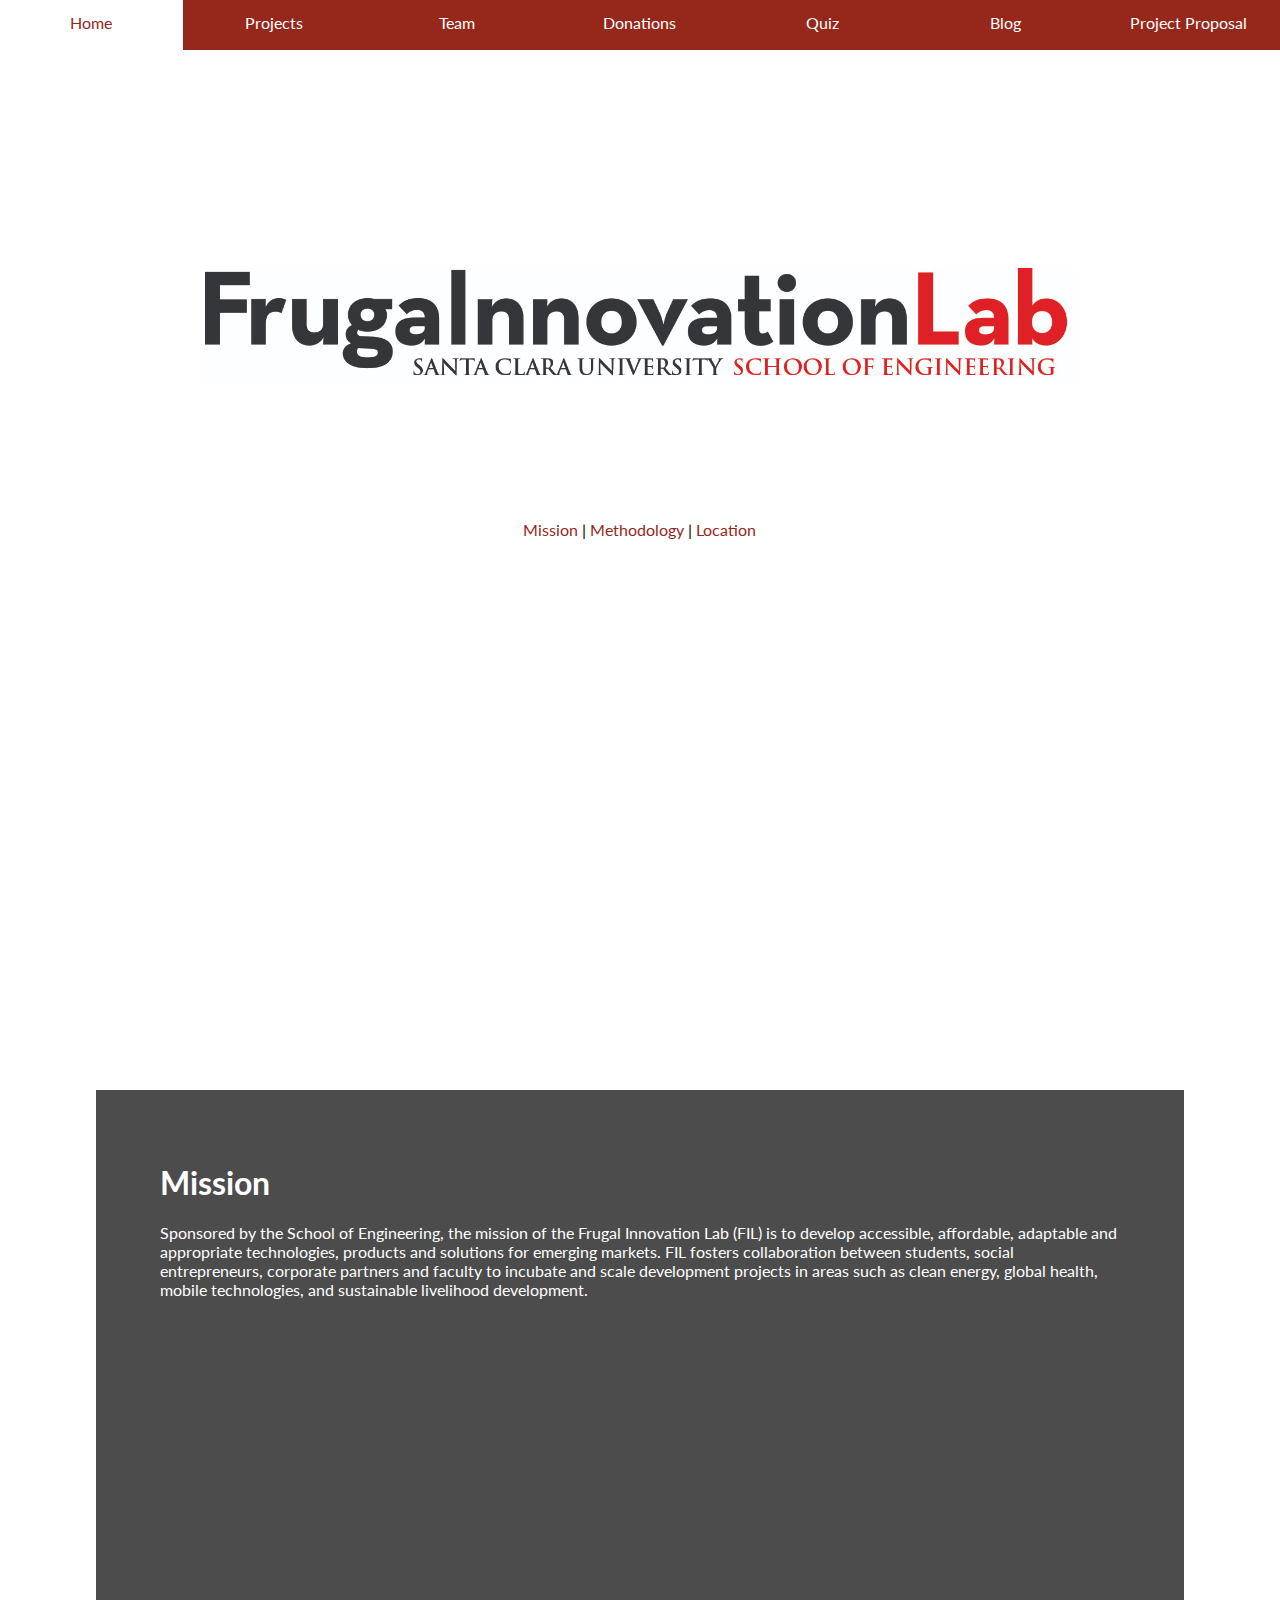
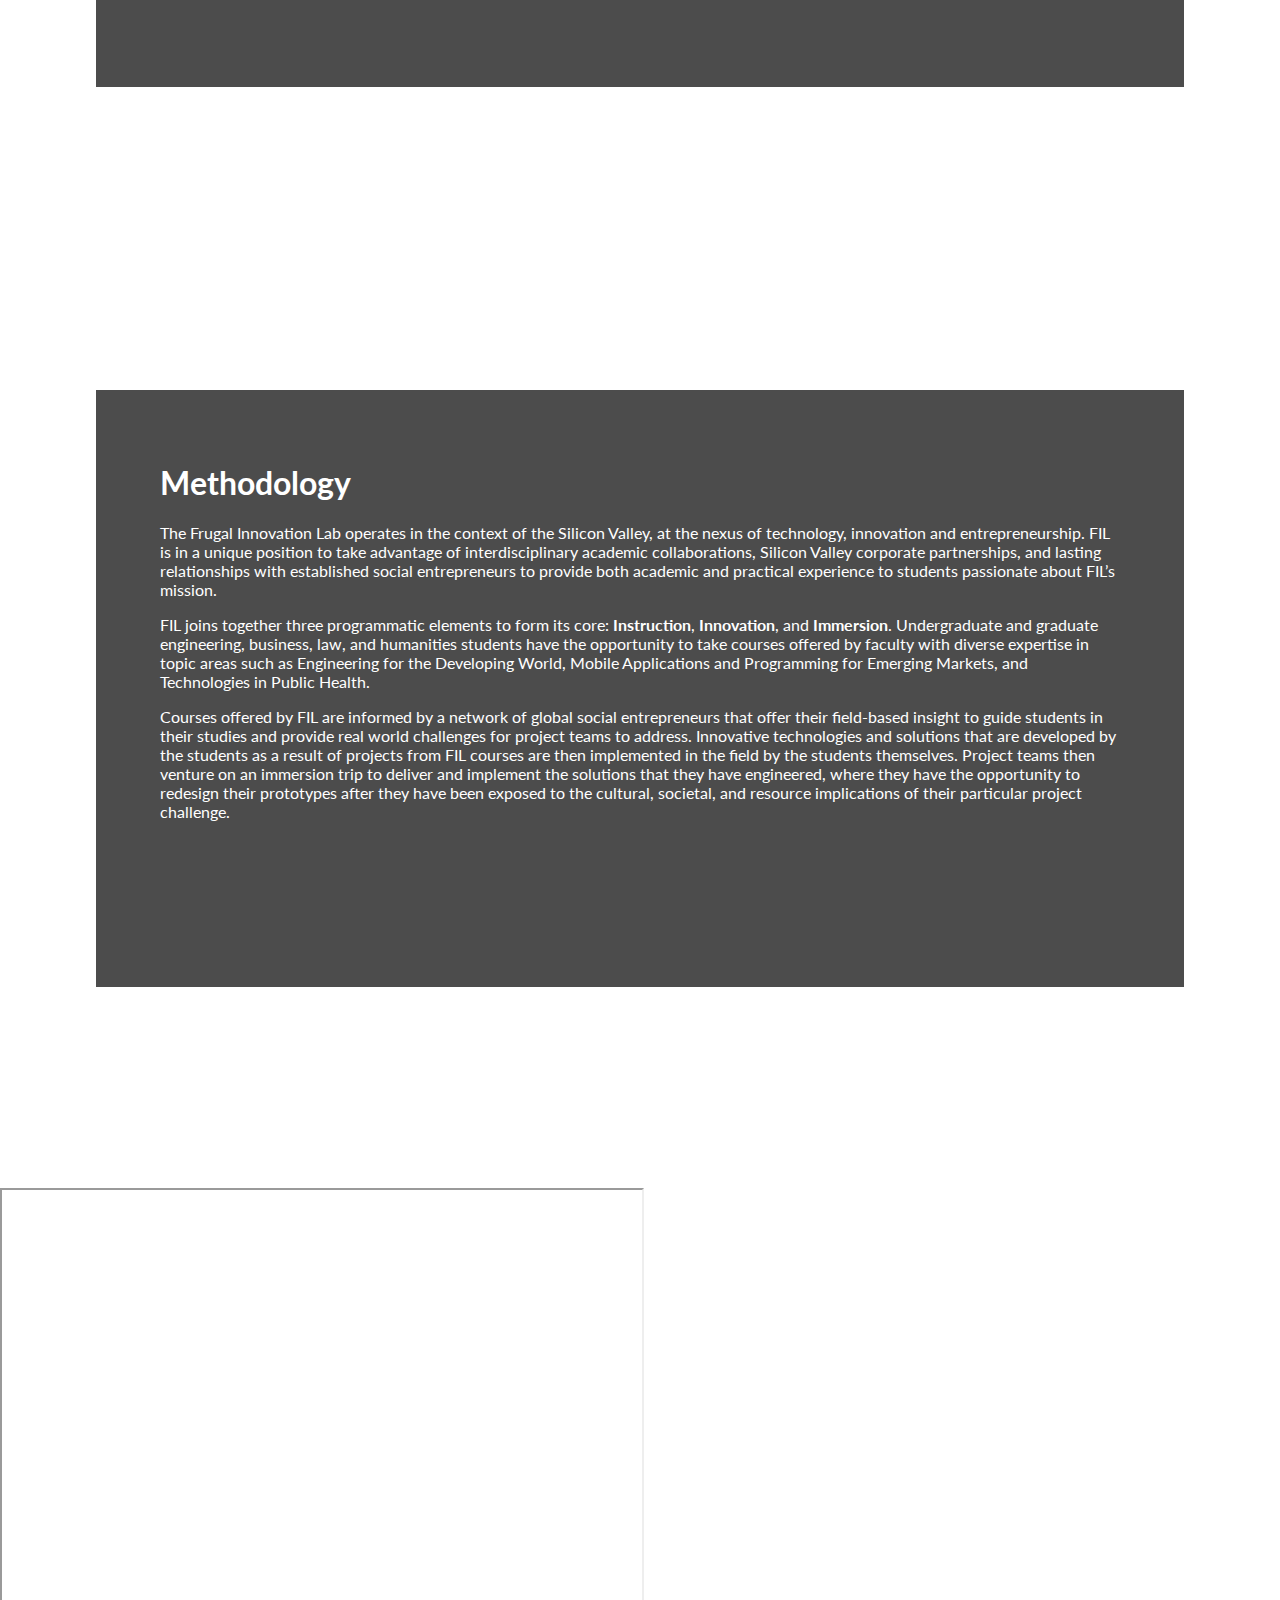
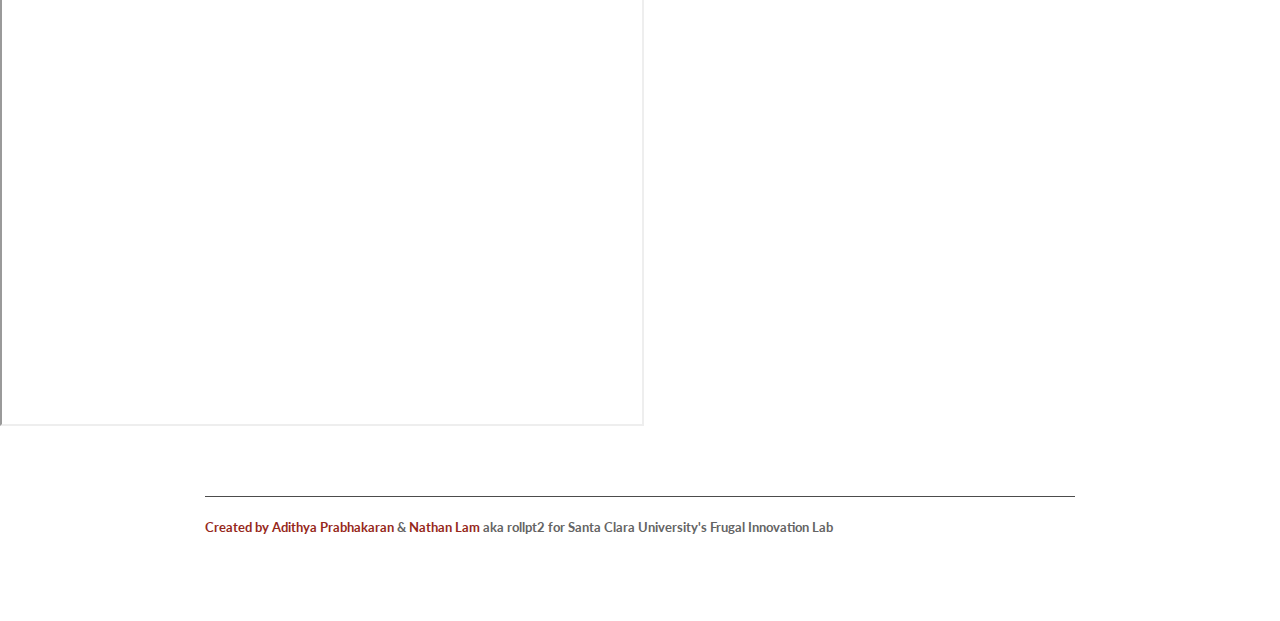
<file: deliverable2/index.html>
<!DOCTYPE html>
<html lang="en">
<head>
	<meta charset="utf-8">
	<title>Frugal Innovation Lab</title>
    <link href='http://fonts.googleapis.com/css?family=Lato:300,400,700' rel='stylesheet' type='text/css'>
    <link href='nav.css' rel='stylesheet' type='text/css'/>
	<style>
        html, body
        {
            font-family:Lato, sans-serif;
            height:100%;
            margin:0;
            padding:0;
        }
        #main
        {
            width:68%;
            margin: 0 auto;
            height:80%;
            text-align:center;
        }
        #menuImg
        {
            position:absolute;
            top:2%;
            left:2%;
            width:2%;
            cursor:pointer;
        }
        #menu
        {
            position:absolute;
            top:6%;
            left:2%;
            width:15%;
            height:50%;
            background-color:rgba(0,0,0,0.8);
            color:rgba(255,255,255,1.0);
            padding:1% 2%;
            text-align:left;
        }
        #menu:before
        {
            box-sizing: border-box;
            display: inline;
            font-size: 10px;
            width: 100%;
            line-height: 1;
            color: rgba(0, 0, 0, 0.8);
            content: "\25b2";
            position: absolute;
            text-align: center;
            margin: -2.8% 0 0 -46%;
            top: 0;
            left: 2%;
        }
        #banner
        {
            height:35%;     /*necessary because position absolute and else content underneath will move up*/
            margin:25% auto 0 auto;
            position:relative;
        }
        #banner h2
        {
            font-family:Lato, sans-serif;
            font-weight:300;
        }
        #bannerImg
        {
            width:100%;
            position:absolute;
            left:0;
            top:0;
        }
        #mission, #methodology
        {
            display:inline-block;
            height:100%;
            -webkit-background-size: cover;
            -moz-background-size: cover;
            -o-background-size: cover;
            background-size: cover;
        }
        #mission
        {
            background-image: url("http://sigmathea.files.wordpress.com/2014/04/sdim5392_hdr.jpg");
        }
        #methodology
        {
             background-image: url("http://www.scu.edu/engineering/frugal/instruction/images/Approach-Banner.jpg");
        }
        #missionText, #methodText
        {
            height:55%;
            width:75%;
            margin:8% auto;
            padding:4% 5%;
            background-color:rgba(0,0,0,0.7);
            color:white;
        }
        a
        {
            text-decoration:none;
            color:rgb(150, 40, 27);
        }
        #menu a
        {
            color:rgb(255,255,255);
            font-weight:300;
        }
        #main h3
        {
            display:inline-block;
        }
        #campus
        {
            height:100%;
        }
        #map
        {
            margin:0 auto;
            height:70%;
            width:50%;
            padding:8% 0;
        }
        #footer
        {
            color:rgb(100,100,100);
            width:68%;
            margin:0 auto;
            padding-bottom:5%;
        }
        hr
        {
            color:rgba(0,0,0,0.6);
            border:none;
            height:1px;
            background-color:rgba(0,0,0,0.7);
        }
        /*Begin CSS for menu*/
        .menuItem
        {

        }
        .menuItem:hover
        {
            background-color:rgb(255,255,255);
        }
        .menuItem:hover a
        {
            color:rgba(0,0,0,0.8);
        }
	</style>
        <script src="http://ajax.googleapis.com/ajax/libs/jquery/2.1.1/jquery.min.js"></script>
        <script src="nav.js"></script>
	<script>
        // $(document).ready(function(){
        //       var menu = false;
        //       var links = {
        //         Projects:"http://students.engr.scu.edu/~nlam/deliverable2/project.html",
        //         Team:"http://students.engr.scu.edu/~aprabhak/FrugalInnovationProject/people/team.html",
        //         Donations:"http://students.engr.scu.edu/~aprabhak/FrugalInnovationProject/deliverable2/donations.html",
        //         Quiz:"http://students.engr.scu.edu/~nlam/deliverable2/quiz.html",
        //         Blog:"http://students.engr.scu.edu/~nlam/deliverable2/blog.html",
        //         "Project Proposal":"http://students.engr.scu.edu/~nlam/deliverable2/proposal.html"
        //       };
        //       alert(links["Project Proposal"]);
        //       var keys = Object.keys(links);
        //       var appendHTML = '<div id="menu"><h2>Menu</h2>';
        //     for(var i = 0; i < keys.length; i++)
        //     {
        //         appendHTML += '<div class="menuItem"><a href="' + links[keys[i]] + '">' + keys[i] + '</a></div>';
        //     }
        //     alert(appendHTML);
        //     $("#menuImg").click(function(){
        //                         if(!menu){
        //                             $("#main").append(appendHTML);
        //                            $("html").mouseup(function(e){
        //                                if(menu && !$("#menu").is(e.target) && $("#menu").has(e.target).length === 0)
        //                                {
        //                                     alert("In here!");
        //                                     $("#menu").remove();
        //                                     menu = false;
        //                                }
        //                            });
        //                         }
        //                         else
        //                         {
        //                             $("#menu").remove();
        //                             $("html").off("mouseup");
        //                         }
        //                         menu = !menu;
        //                         });
                          
        //                   });
	</script>
</head>
<body>
    <div id="navBar">
    </div>
	<div id="main">
        <!-- <img src="menu-icon.png" id="menuImg"></img> -->

		<div id="banner">
			<img src="logo.jpg" alt="FILLogo" id="bannerImg">
        </div>
        <a href="#mission">Mission</a>&nbsp;|&nbsp;<a href="#methodology">Methodology</a>&nbsp;|&nbsp;<a href="#map">Location</a>
	</div>
    <a name="mission"/>
	<div id="mission">
        <div id="missionText">
            <h1>Mission</h1>
            <p>Sponsored by the School of Engineering, the mission of the Frugal Innovation Lab (FIL) is to develop accessible, affordable, adaptable and appropriate technologies, products and solutions for emerging markets.  FIL fosters collaboration between students, social entrepreneurs, corporate partners and faculty to incubate and scale development projects in areas such as clean energy, global health, mobile technologies, and sustainable livelihood development.</p>
        </div>
	</div>
    <a name="methodology"/>
    <div id="methodology">
        <div id="methodText">
            <h1>Methodology</h1>
            <p>The Frugal Innovation Lab operates in the context of the Silicon Valley, at the nexus of technology, innovation and entrepreneurship. FIL is in a unique position to take advantage of interdisciplinary academic collaborations, Silicon Valley corporate partnerships, and lasting relationships with established social entrepreneurs to provide both academic and practical experience to students passionate about FIL’s mission.</p>
            <p>FIL joins together three programmatic elements to form its core: <strong>Instruction</strong>, <strong>Innovation</strong>, and <strong>Immersion</strong>. Undergraduate and graduate engineering, business, law, and humanities students have the opportunity to take courses offered by faculty with diverse expertise in topic areas such as Engineering for the Developing World, Mobile Applications and Programming for Emerging Markets, and Technologies in Public Health.</p>
            <p>Courses offered by FIL are informed by a network of global social entrepreneurs that offer their field-based insight to guide students in their studies and provide real world challenges for project teams to address. Innovative technologies and solutions that are developed by the students as a result of projects from FIL courses are then implemented in the field by the students themselves. Project teams then venture on an immersion trip to deliver and implement the solutions that they have engineered, where they have the opportunity to redesign their prototypes after they have been exposed to the cultural, societal, and resource implications of their particular project challenge.</p>
        </div>
    </div>
    <a name="map"/>
	<div id="campus">
        <iframe id="map" src="http://www.scu.edu/map/214/index.cfm" seamless></iframe>
	</div>
    <div id="footer">
        <hr/>
        <h5>Created by <a href="https://github.com/aditprab">Adithya Prabhakaran</a> &amp; <a href="https://github.com/ntlam">Nathan Lam</a> aka rollpt2 for Santa Clara University's Frugal Innovation Lab</h5>
    </div>
</body>
</html>
</file>
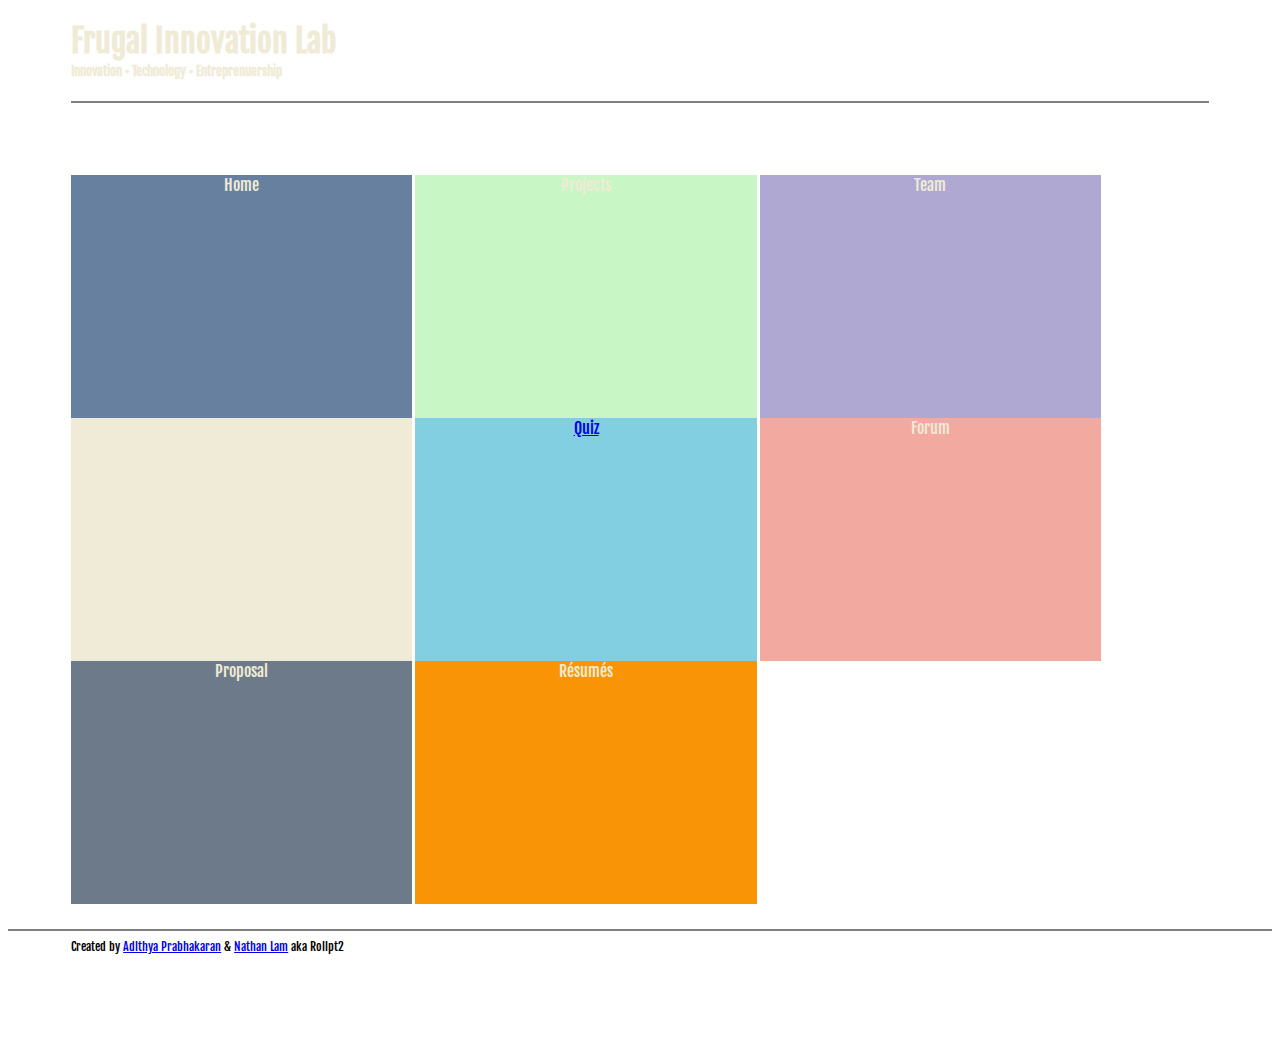
<file: filQuiz.html>
<!DOCTYPE HTML>
<html lang="en">
	<head>
		<meta charset="utf-8"/>
		<title>FIL Quiz</title> 
		<link rel="stylesheet" type="text/css" href="style.css">
		<link href='http://fonts.googleapis.com/css?family=Fjalla+One' rel='stylesheet' type='text/css'>
		<script src="http://ajax.googleapis.com/ajax/libs/jquery/2.1.1/jquery.min.js"></script>
		<script>
		$(document).ready(function()
		{
			var tiles = $('.tile');
			var shuffle = function(array){
				var shuffledArray = [];
				var length = array.length;
				while(shuffledArray.length < length)
				{
					var random = Math.floor((Math.random() * array.length));
					shuffledArray.push(array.splice(random, 1)[0]);		//array.splice returns an array
				}
				return shuffledArray;
			}
			var backgroundColors = [[240, 235, 215], [200, 247, 197], [129, 207, 224], [241, 169, 160], [108, 122, 137], [103, 128, 159], [248, 148, 6], [174, 168, 211]];
			backgroundColors = shuffle(backgroundColors);
			for(var i = 0; i < tiles.length; i++)
			{
				tiles[i].style.backgroundColor = 'rgb(' + backgroundColors[i][0] + ',' + backgroundColors[i][1] + ',' + backgroundColors[i][2] + ')';
			}
		});
		</script>
	</head>
	<body>
		<div id="wrapper">
			<div id="header">
				<h1>Frugal Innovation Lab</h1>
				<h5>Innovation • Technology • Entreprenuership</h5>
				<hr/>
			</div>
			<div id="tiles">
				<div id="home" class="tile">
					Home
				</div>
				<div id="projects" class="tile">
					Projects
				</div>
				<div id="team" class="tile">
					Team
				</div>
				<div id="donations" class="tile">
					Donations
				</div>
				<div id="quiz" class="tile">
					<a href="quiz.html">Quiz</a>
				</div>
				<div id="forum" class="tile">
					Forum
				</div>
				<div id="proposal" class="tile">
					Proposal
				</div>
				<div id="resumes" class="tile">
					Résumés
				</div>
			</div>
		</div>
		<hr/>
		<div id="footer">
		Created by <a href="https://github.com/aditprab">Adithya Prabhakaran</a> &amp; <a href="https://github.com/ntlam">Nathan Lam</a> aka Rollpt2
		</div>
	</body>
</html>
</file>
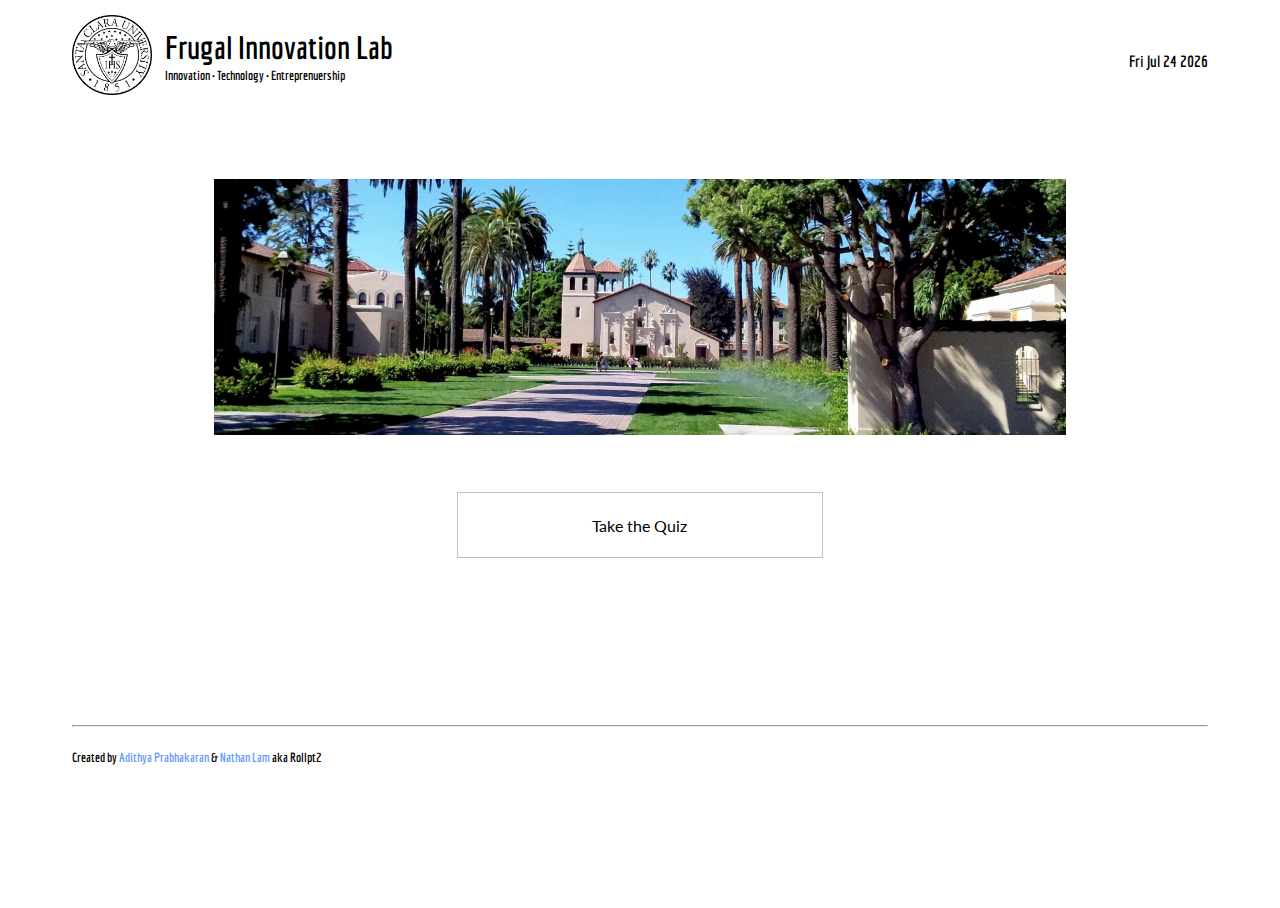
<file: quiz.html>
<!DOCTYPE html>
<html lang="en">
<head>
	<meta charset="utf-8">
	<title>Frugal Innovation | Quiz</title>
	<script src="http://ajax.googleapis.com/ajax/libs/jquery/2.1.1/jquery.min.js"></script>
	<link href='http://fonts.googleapis.com/css?family=Lato:300|Economica:400,700' rel='stylesheet' type='text/css'>
	<link href="quiz.css" rel='stylesheet' type="text/css"/>
	<script src="frugalInnovationQuiz.js"></script>
	<script src="sports.js"></script>
	<script src="geography.js"></script>
	<script src="script.js"></script>
</head>
<body>
	<img src="SCUSeal.png" alt="SCU's Seal" id="logo"/>
	<div id="date"></div>
	<div id="banner"</div>
		
		<h1>Frugal Innovation Lab</h1>
		<h5>Innovation • Technology • Entreprenuership</h5>
		<h6>&nbsp;</h6>

	</div>
	<img src="scu.jpg" alt="SCU Palm Drive" id="bannerImg">
	<div class="center"><a href="#"><div id="beginQuiz">Take the Quiz</div></a></div>
	<div id="quiz"> 
		<div id="quizName" class="center"></div>
		<div id="scoreboard" class="center">
			<div id="correct" class="jumbotron"></div>
			<div id="timer" class="jumbotron"></div>
			<div id="incorrect" class="jumbotron"></div>
		</div>
		<div id="quizQuestion" class="center"></div>
		<div id="quizChoices"></div>
		<div id="buttons" class="center">
		</div>
		
	</div>
	<div id="footer">
		<hr/>
		<h5>Created by <a href="https://github.com/aditprab">Adithya Prabhakaran</a> &amp; <a href="https://github.com/ntlam">Nathan Lam</a> aka Rollpt2</h5>
	</div>
</body>
</html>
</file>
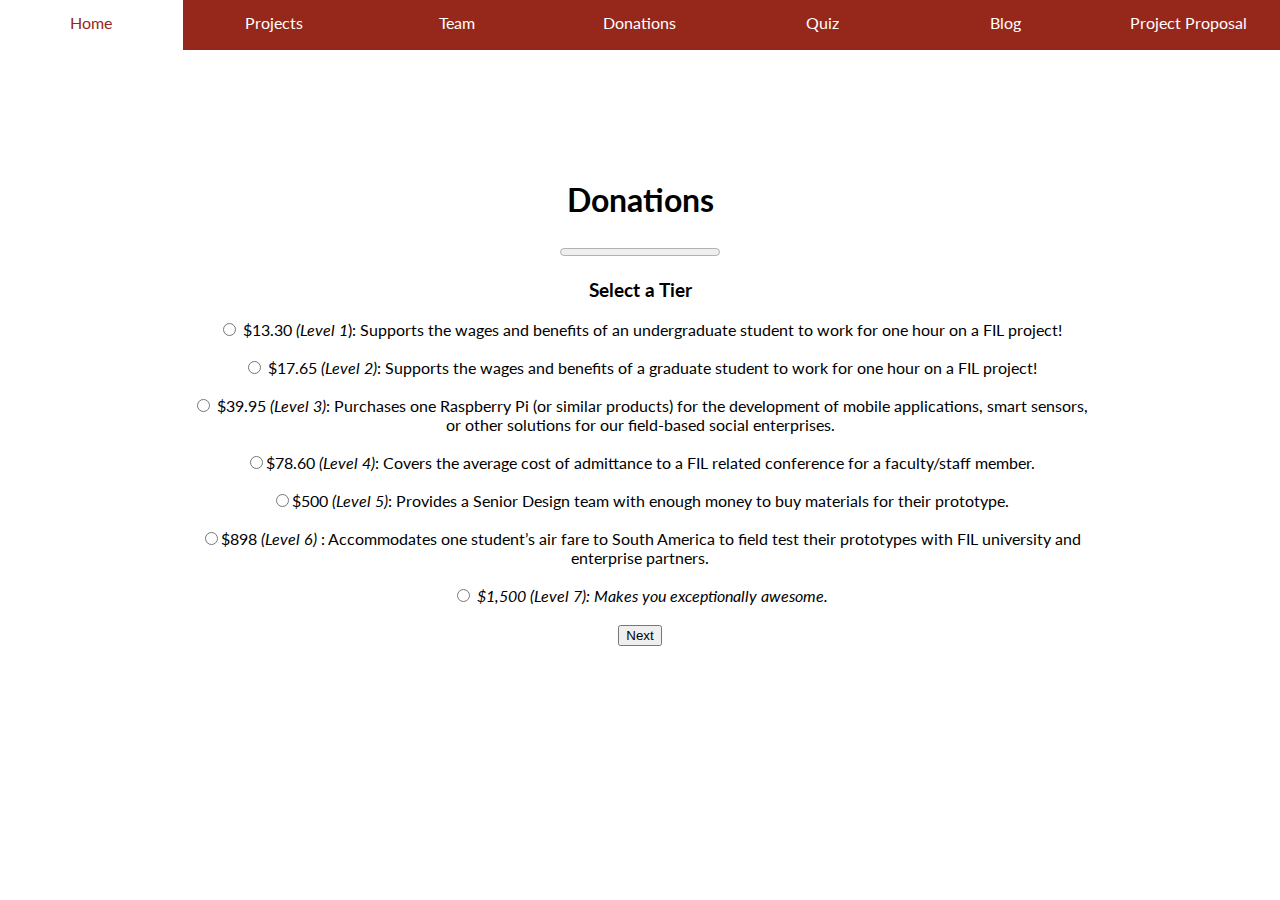
<file: deliverable2/donations.html>
<!DOCTYPE html>
<html lang="en">
<head>
    <meta charset="utf-8">
    <title>Frugal Innovation | Donation</title>
    <link href='http://fonts.googleapis.com/css?family=Lato:100,300|Economica:400,700' rel='stylesheet' type='text/css'>
    <script src="http://ajax.googleapis.com/ajax/libs/jquery/2.1.1/jquery.min.js"></script>
    <script src="nav.js"></script>
    	
<link href='nav.css' rel='stylesheet' type='text/css'/>
<style>
        html, body
        {
            font-family:Lato, sans-serif;
            height:100%;
            background-image: url("https://ununsplash.imgix.net/photo-1415045384817-2f9cf7f2ed79?q=75&fm=jpg&s=a0d8ebf44a449c7855ca4128e914a7c5");
    	    margin: 0;
	}

        #overall
        {
            position:relative;
            top:5%;
            width:70%;
            height:20%;
            padding:5% 0%;
            margin:0 auto;
            text-align:center;
        }
        #progress{
            margin-left:auto;
            margin-right:auto
        }

        #firstStep{
            border: 1px gray;
        }

    </style>
</head>
<body>
    <div id= "navBar"> </div>
    <div id="overall">
        <div id="header"> <h1>Donations</h1> </div>
    <div id="progress">
        <progress id="progress2" value="0" max="100"></progress>
    </div>
    <div id="firstStep">
    <h3> Select a Tier </h3>
    <input type="radio" name="firstField" id="13.30"> $13.30 <em>(Level 1</em>): Supports the wages and benefits of an undergraduate student to work for one hour on a FIL project!
    <br><br>
    <input type="radio" name="firstField" id="17.65"> $17.65 <em>(Level 2)</em>: Supports the wages and benefits of a graduate student to work for one hour on a FIL project!
    <br><br>
    <input type="radio" name="firstField" id="39.95"> $39.95 <em>(Level 3)</em>: Purchases one Raspberry Pi (or similar products) for the development of mobile applications, smart sensors, or other solutions for our field-based social enterprises.
    <br><br>
    <input type="radio" name="firstField" id="78.60">$78.60 <em>(Level 4)</em>: Covers the average cost of admittance to a FIL related conference for a faculty/staff member. 
    <br><br>
    <input type="radio" name="firstField" id="500">$500 <em>(Level 5)</em>: Provides a Senior Design team with enough money to buy materials for their prototype. 
    <br><br>
    <input type="radio" name="firstField" id="898">$898 <em> (Level 6) </em>: Accommodates one student’s air fare to South America to field test their prototypes with FIL university and enterprise partners. 
    <br><br>
    <input type="radio" name="firstField" id="1500"><em> $1,500 (Level 7): Makes you exceptionally awesome. </em> 
    <br><br>
    <input class="button" type="submit" value="Next">
    </div>
</body>

<script>
 $( ".button" ).click(function(e) {
        e.preventDefault();
        var radios = document.getElementsByTagName('input');
        var value;
        for (var i = 0; i < radios.length; i++) {
            if (radios[i].type === 'radio' && radios[i].checked) {
                value = radios[i].id;
            }
        }
        
        if(typeof value == 'undefined') {
            alert("You have yet to select a tier for donation!");
            return;
        }

        $("#firstStep").empty();
        $("#firstStep").append('<p> Got it, you want to donate $' + value + '. Now we just need some basic information to make the payment!');
        var pBar = document.getElementById('progress2');
        pBar.value = 50;

        var formString = "<form id=\"subForm\" action=\"donations.php\" method =\"post\">";
        $("#firstStep").append(formString);
        $("#subForm").append('<h3> Your Full Name : </h3> <input type="text" id="name" name="Name">');
        $("#subForm").append('<h3> Credit Card Info: </h3> <input type="text" id="card" name="CC">');
        $("#subForm").append('<h3> CVV (Back of the Card) : </h3> <input type="text" id="cvv" name="CVV">');
        $("#subForm").append('<h3> Billing Address: </h3> <input type="text" id="address" name="Address">');
        $("#subForm").append('<br><br>');
        var string = '<input type="hidden" name="donationAmount" value="'+value+'">';
        $("#subForm").append(string);
        $("#subForm").append('<input type="submit" id="finalSubmit" value="Donate!">');
        $("#firstStep").append("</form>");


        $("#finalSubmit").click(function(e) {
            e.preventDefault();

            var creditCardInfo = document.getElementById('card').value;
            var CVV = document.getElementById('cvv').value;
            //Do client side empty validation (won't be stored in db if any aren't set, but good practice)
            // if(creditCardInfo == null || CVV == null || document.getElementById('address').value == null || document.getElementById('name').value == null){
            //     return;
            // }

            var success = false;

            var type = validateCreditCardInfo(creditCardInfo);
            if(type != -1){
                success = validateCVV(CVV, type);
                if(success){
                    $("#subForm").submit();
                }
                else{
                    return;
                }
            }
        
            function validateCreditCardInfo(creditCardInfo){
                //Checks credit card info against established regexes. If any of them are true, we return:
                //1 if visa. 2 if mastercard. 3 if american express. This is so we can validate the cvv based on the card, and not have to ask the user for what tpy oe card they are using.
                //If none of the regexes match, we alert and let them type again. 
                var visa = /^4[0-9]{12}(?:[0-9]{3})?$/;
                var masterCard = /^5[1-5][0-9]{14}$/; 
                var americanExpress = /^3[47][0-9]{13}$/; 
                var visaTest = visa.test(creditCardInfo);
                var masterCardTest = masterCard.test(creditCardInfo);
                var americanExpressTest = americanExpress.test(creditCardInfo);
                       //If any of the above booleans are true, it's valid! We're agnostic of card type. 
                       //Fairly certain 2/3 will be false every time. If 3/3 are false that's when we throw an alert.
                       if(visaTest){
                            return 1;
                       }

                       else if(masterCardTest){
                            return 2;
                       }

                       else if(americanExpressTest){
                            return 3;
                       }

                       else{
                            //Someone tried to use a Discover card or something... LOL.
                             alert("Your credit card info is invalid. If you're using something other than Visa, MasterCard, or American Express, please switch to one of these cards. If not, retype your information!");
                            return -1;
                       }
                } 

                function validateCVV(CVV, type){
                //If visa or mastercard, 3 digits.
                //If amex, 4 digits.   
                //Returns success. 
                var visamastercardCVV = /^[0-9]{3}$/;
                var americanExpressCVV = /^[0-9]{4}$/;

                if(type == 1 || type == 2){
                    //visa or mastercard
                    if(visamastercardCVV.test(CVV) != true){
                        alert("Your CVV is incorrect. Your card indicated Visa or MasterCard, which have 3 digit CVVs.");
                        return false; 
                    }

                    return true;
                }

                else if(type == 3){
                    if(americanExpressCVV.test(CVV) != true)
                    {
                        alert("Your CVV is incorrect. Your card indicated American Express, which have 4 digit CVVs.");
                        return false; 
                    }

                    return true;
                }
            }
        });      
});
</script>
</html>
</file>
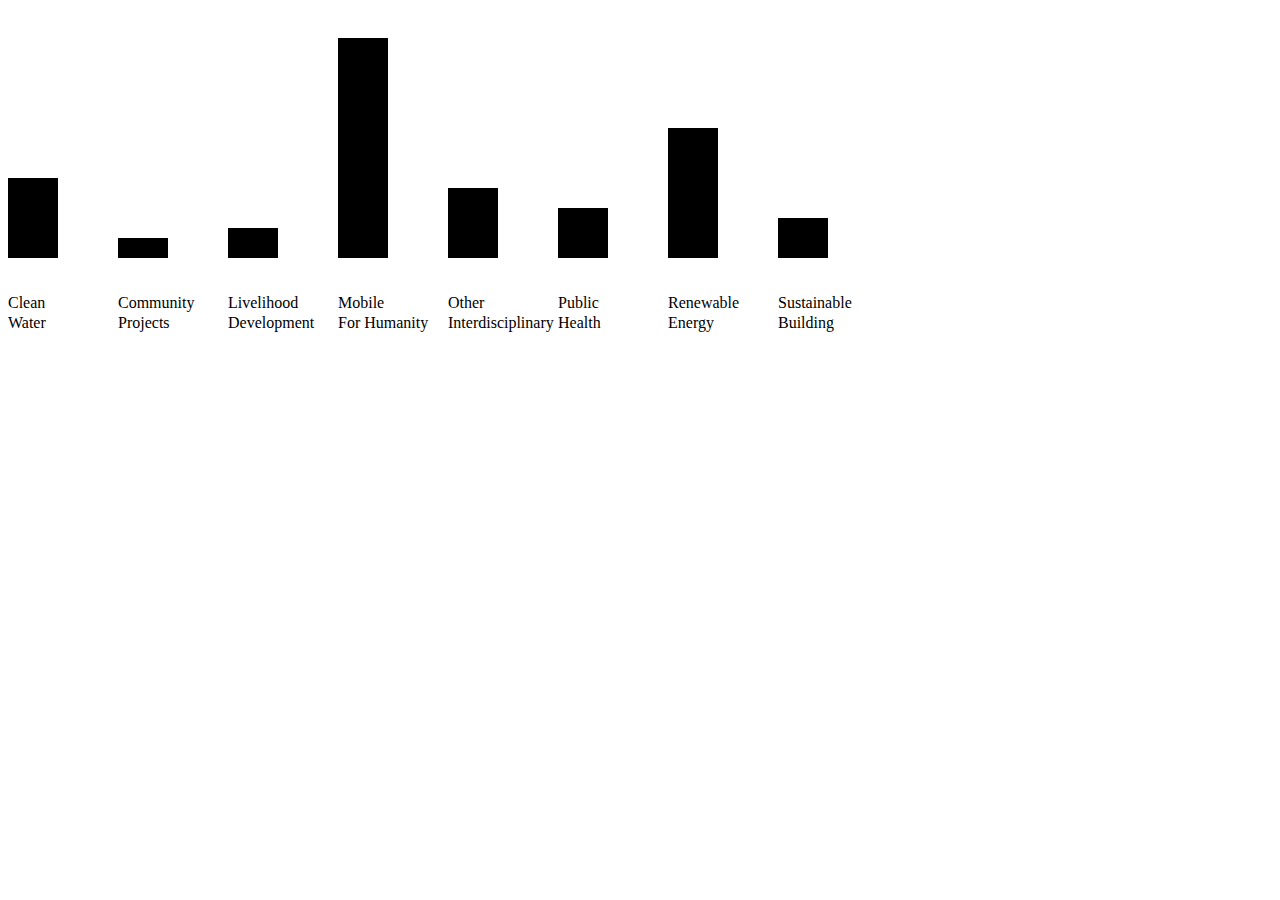
<file: deliverable2/graph.html>
<!DOCTYPE html>
<html>
<head>
	<title></title>
	    <script src="http://ajax.googleapis.com/ajax/libs/jquery/2.1.1/jquery.min.js"></script>
	<script>
        // var water = 13;
        // var mobile = 22;
        // var community = 2;
        // var livelihood = 3;
        // var other = 7;
        // var health = 5;
        // var sustainable = 4;

        // var svgHeight = 500;
        // var svgWidth = 800;
        // var x = 0;
        // var xincr = 50;
        // var htmlString = "<svg id=\"categoriesGraph\" width=\"" + svgWidth + "px\" height=\"" + svgHeight + "px\">";
        // alert(htmlString);
        // var y = water * 10;
        // var rectString = "<rect class=\"bar\"";
        // var waterString = rectString + "x = \"" + x + "\" y=\"" + (svgHeight - y) + "\" width=\"50\" height=\"" + y + "\">"; 
        // y = mobile * 
        // alert(waterString);
        // var categoryCount = {};
        // categoryCount["Renewable Energy"] = $("#Renewable\ Energy h3").length;
        // categoryCount["Clean Water"] = 8;
        // categoryCount["Mobile For Humanity"] = 22;
        // categoryCount["Community Projects"] = 2;
        // categoryCount["Livelihood Development"] = 3;
        // categoryCount["Other Interdisciplinary"] = 7;
        // categoryCount["Public Health"] = 5;
        // categoryCount["Sustainable Building"] = 4;

        // var width = 50;
        // var height;
        // var svgHeight = 350;
        // var svgWidth = 1000;
        // var x = 0;
        // var y;
        // var xIncr = width + 60; 
        // var htmlString = "<svg id=\"categoriesGraph\" width=\"" + svgWidth + "px\" height=\"" + svgHeight + "px\">";
        // var svgString;
        // var textString;
        // var textY = svgHeight - 50;
        // var keys = Object.keys(categoryCount).sort();
        // for(var i = 0; i < keys.length; i++)
        // {
        //     height = categoryCount[keys[i]] * 10;
        //     // alert(keys[i]);
        //     // alert(height);
        //     svgString = "<rect class=\"bar\" x = \"" + x + "\" y=\"" + (textY - height - 50) + "\" width=\"" + width + "\" height=\"" + height + "\"/>"; 
        //     if(key = keys[i].replace(" ", "<tspan x=\"" + x + "\" y = \"" + (textY + 20) + "\">"))
        //     {
        //         alert(key);
        //         alert("In");
        //     }
        //     textString = "<text class=\"catLabel\" x = \"" + x + "\" y = \"" + textY +"\">" + key + "</text>";
        //     alert(textString);
        //     htmlString += svgString;
        //     htmlString += textString;
        // 	x += xIncr;
        // }
        // alert(htmlString);
        //         $(document).ready(function(){
        //     $("#graph").append(htmlString);
        //     // $("#categoriesGraph").append(waterString);


                            var width = 50;
                var height;
                var svgHeight = 350;
                var svgWidth = 1000;
                var x = 0;
                var y;
                var xIncr = width + 60; 
                var htmlString = "<svg id=\"categoriesGraph\" width=\"" + svgWidth + "px\" height=\"" + svgHeight + "px\">";
                var svgString;
                var textString;
                var textY = svgHeight - 50;

                var drawGraph = function(categoryCount){
                    var keys = Object.keys(categoryCount).sort();
                    for(var i = 0; i < keys.length; i++)
                    {
                        height = categoryCount[keys[i]] * 10;
                        svgString = "<rect class=\"bar\" x = \"" + x + "\" y=\"" + (textY - height - 50) + "\" width=\"" + width + "\" height=\"" + height + "\"/>"; 
                        if(key = keys[i].replace(" ", "<tspan x=\"" + x + "\" y = \"" + (textY + 20) + "\">"))
                        {
                            key += "</tspan>";
                        }
                        textString = "<text class=\"catLabel\" x = \"" + x + "\" y = \"" + textY +"\">" + key + "</text>";
                        htmlString += svgString;
                        htmlString += textString;
                        x += xIncr;
                    }
                    $("#graph").append(htmlString);
                }

                $(document).ready(function(){
        var categoryCount = {};
        categoryCount["Renewable Energy"] = 13;
        categoryCount["Clean Water"] = 8;
        categoryCount["Mobile For Humanity"] = 22;
        categoryCount["Community Projects"] = 2;
        categoryCount["Livelihood Development"] = 3;
        categoryCount["Other Interdisciplinary"] = 7;
        categoryCount["Public Health"] = 5;
        categoryCount["Sustainable Building"] = 4;

                    drawGraph(categoryCount);
        });
	</script>
</head>
<body>
	<div id="graph">
	</div>
	<!-- <svg id="categoriesGraph" width="800px" height="500px">
		<rect x="10" y="420" width="50" height="80"/>
		<rect x="80" y="380" width="50" height="120"/>
		<!-- y = height - svgHeight;
		xIncr = width + 20;
		x += xIncr;
	</svg> -->
</body>
</html>
</file>
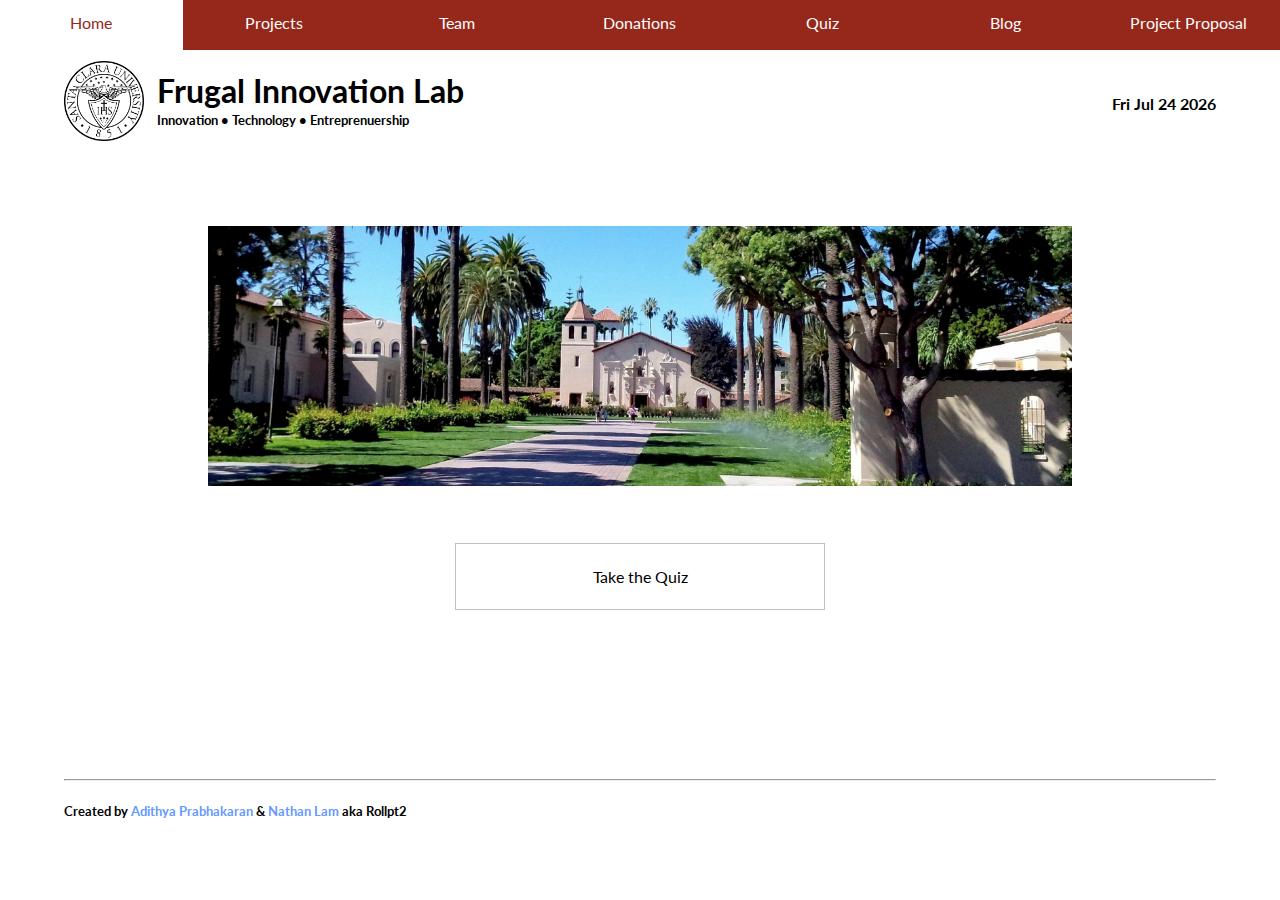
<file: deliverable2/quiz.html>
<!DOCTYPE html>
<html lang="en">
<head>
	<meta charset="utf-8">
	<title>Frugal Innovation | Quiz</title>
	<script src="http://ajax.googleapis.com/ajax/libs/jquery/2.1.1/jquery.min.js"></script>
	<link href='http://fonts.googleapis.com/css?family=Lato:300,400,700' rel='stylesheet' type='text/css'/>
	<link href="quiz.css" rel='stylesheet' type="text/css"/>
    <link href='nav.css' rel='stylesheet' type='text/css'/>
	<script src="frugalInnovationQuiz.js"></script>
	<script src="sports.js"></script>
	<script src="geography.js"></script>
	<script src="script.js"></script>
	<script src="nav.js"></script>
</head>
<body>
	<div id="navBar">
	</div>
	<div id="content">
		<img src="SCUSeal.png" alt="SCU's Seal" id="logo"/>
		<div id="date"></div>
		<div id="banner"</div>
			
			<h1>Frugal Innovation Lab</h1>
			<h5>Innovation • Technology • Entreprenuership</h5>
			<h6>&nbsp;</h6>

		</div>
		<img src="scu.jpg" alt="SCU Palm Drive" id="bannerImg">
		<div class="center"><a href="#"><div id="beginQuiz">Take the Quiz</div></a></div>
		<div id="quiz"> 
			<div id="quizName" class="center"></div>
			<div id="scoreboard" class="center">
				<div id="correct" class="jumbotron"></div>
				<div id="timer" class="jumbotron"></div>
				<div id="incorrect" class="jumbotron"></div>
			</div>
			<div id="quizQuestion" class="center"></div>
			<div id="quizChoices"></div>
			<div id="buttons" class="center">
			</div>
			
		</div>
		<div id="footer">
			<hr/>
			<h5>Created by <a href="https://github.com/aditprab">Adithya Prabhakaran</a> &amp; <a href="https://github.com/ntlam">Nathan Lam</a> aka Rollpt2</h5>
		</div>
	</div>
</body>
</html>
</file>
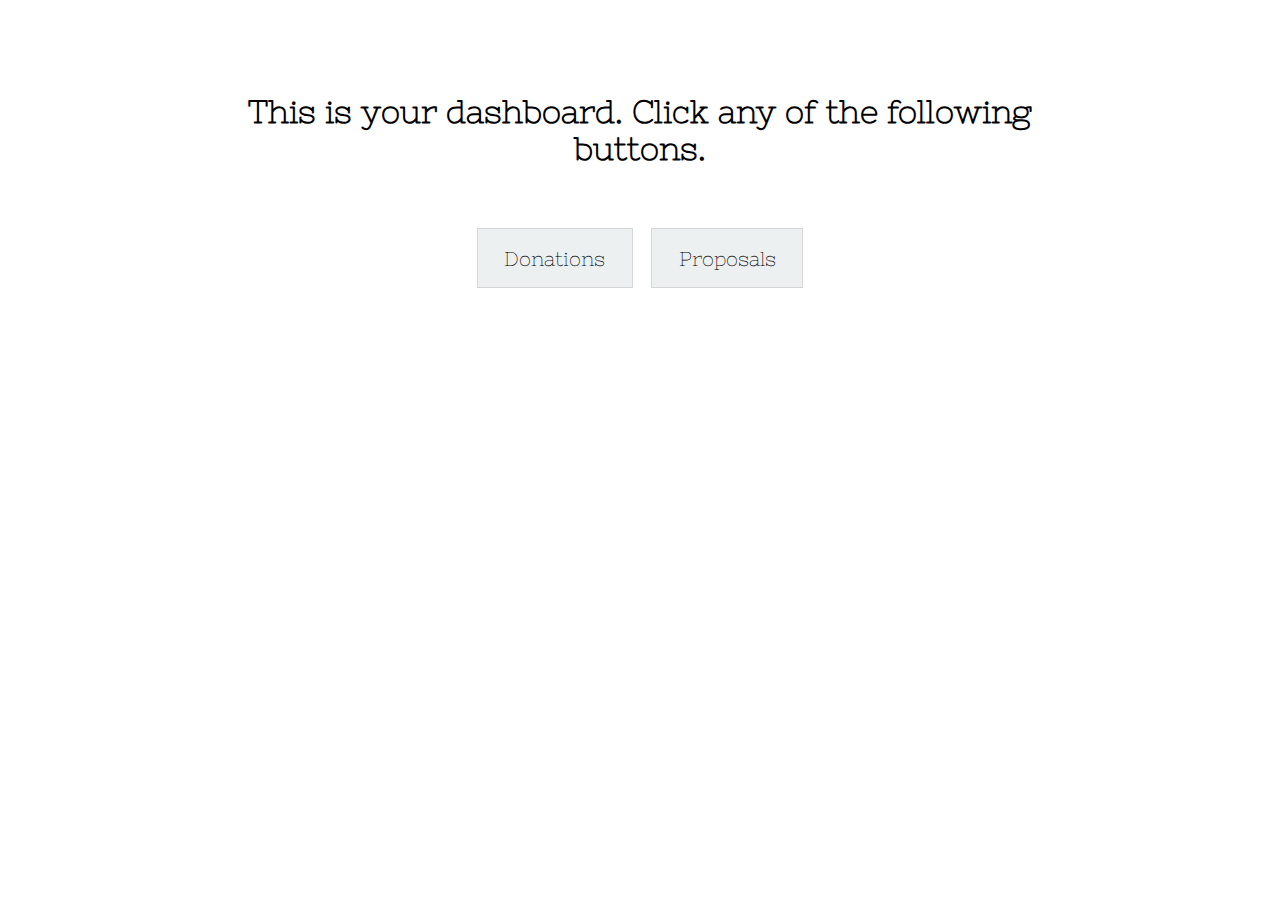
<file: FrugalInnovationSuperUser/dashboardMain.html>
<!DOCTYPE html>
<html lang="en">
<head>
    <meta charset="utf-8">
    <title> Dashboard </title>
    <link href='http://fonts.googleapis.com/css?family=Nixie+One' rel='stylesheet' type='text/css'>    <script src="http://ajax.googleapis.com/ajax/libs/jquery/2.1.1/jquery.min.js"></script>
    <style>
        html, body
        {
            font-family:'Nixie One', cursive;
            height:100%;
            background-image: url("https://unsplash.imgix.net/uploads/14131528928453585b6dc/829d24cf?q=75&fm=jpg&s=eaf9f7f2b07eabc753b9ea3c7c65b2d7");
        }

        #overall
        {
            position:relative;
            width:70%;
            height:20%;
            padding:5% 5%;
            margin:0 auto;
            text-align:center;
        }

      .css-button{ 
               font-size:20px;
                -webkit-border-radius:0;
                border:1px solid rgba(215,215,215,1.0);
                background-color: #ecf0f1;
                padding:2% 3%;
                cursor:pointer;
                font-family:'Nixie One', cursive;
                margin-top: 2em;
        } 
        .css-button2{ 
               font-size:20px;
                -webkit-border-radius:0;
                border:1px solid rgba(215,215,215,1.0);
                background-color: #ecf0f1;
                padding:2% 3%;
                cursor:pointer;
                font-family:'Nixie One', cursive;
                margin-top: 2em;
        } 
        .divider{
            /* all this class does is put some space between the buttons. */
            width:10px;
            height:auto;
            display:inline-block;
        }

       
    </style>
</head>
<body>
    <div id="overall"> 
        <h1> This is your dashboard. Click any of the following buttons.</h1>
        <button class="css-button"> Donations </button>
        <div class="divider"> </div>
        <button class="css-button2"> Proposals </button>
    </div>
</body>
<script>
    window.onload = function(){
            $('.css-button').click(function() {
                window.location.href = 'donationsDash.php';
                return false;
            });
            $('.css-button2').click(function() {
                window.location.href = 'proposalsDash.php';
                return false;
            });
    }

</script>
</html>
</file>
<file: deliverable2/nav.css>
#navBar
{
	width:100%;
	height:50px;
	background-color:rgb(150, 40, 27);
    font-weight:400;
}
#navBar a
{
    color:white;
}
.navButton
{
    padding-top:13px;
	display:inline-block;
	width:14.285%;
	height:100%;
	text-align:center;
}
.navButton:hover
{
	background-color:white;
	color:rgb(150, 40, 27);
}
</file>
<file: style.css>
html
{
/*color would go here*/
}

html, body
{
	height:100%;
	font-family: 'Fjalla One', sans-serif;
}

#wrapper
{
	height:100%;
	color: rgb(240, 235, 215);
}

#header
{
	height:10%;
	padding: 0% 5%;
}

#quizGlyph
{
	display: block;
	margin-left: auto;
	margin-right: auto;
}

#header h5
{
	margin-top: -1.5em;
}

#tiles
{
	height:60%;
	margin:5% 5% 0% 5%; /*15 instead of 0 works*/
	padding-bottom: 5%;
}

#footer
{
	font-size:12px;
	padding: 0% 5% 8% 5%;
}

hr
{
	border-style: solid;
}

.tile
{
	width:30%;
	height:45%;
	text-align: center;
	display:inline-block;
}

text.title 

#home
{
	background-color: rgb(240, 235, 215);
}

#projects
{
	background-color: rgb(200, 247, 197);
}

#team
{
	background-color: rgb(129, 207, 224);
}

#donations
{
	background-color: rgb(241, 169, 160);
}

#quiz
{
	background-color: rgb(108, 122, 137);
}

#forum
{
	background-color: rgb(103, 128, 159);
}

#proposal
{
	background-color: rgb(248, 148, 6);
}

#resumes
{
	background-color: rgb(174, 168, 211);
}
</file>
<file: quiz.css>
html
{
	font-family: 'Lato', sans-serif;	
}
body
{
	padding:0 5%;
	position:relative;
}
html, body
{
	height:100%;
}
#date, #banner, #footer
{
	font-family: 'Economica', sans-serif;
}
.center
{
	text-align:center;
}

#beginQuiz
{
	display:inline-block;
	padding:2% 1%;
	text-align:center;
	width:30%;
	margin:0 auto;
	border: 1px solid rgba(0, 0, 0, 0.25);
}
.button
{
	display:inline-block;
	padding:1% 1%;
	font-size: .75em;
	text-align:center;
	width:3%;
	margin:2% 0.5%;
	border: 1px solid rgba(0, 0, 0, 0.25);
}
.center a
{
	text-decoration:none;
	color:black;
}
#banner
{
	display:inline-block;
	margin-left:0.75%;
}
#bannerImg
{
	display:block;
	margin:5% auto;
	width:75%;
}

#banner h5, h6
{
	margin-top:-20px;
}

#quiz
{
	overflow:auto;
	padding-bottom:20%;
}
#footer
{
	position:relative;
	height:10%;
	margin-top:-10%;
}
#footer a
{
	text-decoration:none;
	color:#6699FF;
}
#scoreboard
{

}
#date
{
	padding-top:2%;
	float:right;
}
#logo
{
	display:inline;
	height:5em;
}
.jumbotron
{
	display:inline-block;
	margin: 1%;
}
#quiz
{
	text-align: center;
}
#quizChoices
{
	display:inline-block;
	text-align: left;
}
#quizName h3
{
	margin-bottom:-5px;
}
#correct
{
	color:#2ecc71;
}
#incorrect
{
	color:#e74c3c;
}
</file>
<file: deliverable2/quiz.css>
html
{
	font-family: 'Lato', sans-serif;	
}
body
{
	margin:0;
	position:relative;
}
html, body
{
	height:100%;
}
.center
{
	text-align:center;
}

#beginQuiz
{
	display:inline-block;
	padding:2% 1%;
	text-align:center;
	width:30%;
	margin:0 auto;
	border: 1px solid rgba(0, 0, 0, 0.25);
}
.button
{
	display:inline-block;
	padding:1% 1%;
	font-size: .75em;
	text-align:center;
	width:3%;
	margin:2% 0.5%;
	border: 1px solid rgba(0, 0, 0, 0.25);
}
.center a
{
	text-decoration:none;
	color:black;
}
#banner
{
	display:inline-block;
	margin-left:0.75%;
}
#bannerImg
{
	display:block;
	margin:5% auto;
	width:75%;
}

#banner h5, h6
{
	margin-top:-20px;
}

#quiz
{
	overflow:auto;
	padding-bottom:20%;
}
#footer
{
	position:relative;
	height:10%;
	margin-top:-10%;
}
#footer a
{
	text-decoration:none;
	color:#6699FF;
}
#scoreboard
{

}
#date
{
	padding-top:2%;
	float:right;
}
#logo
{
	display:inline;
	height:5em;
}
.jumbotron
{
	display:inline-block;
	margin: 1%;
}
#quiz
{
	text-align: center;
}
#quizChoices
{
	display:inline-block;
	text-align: left;
}
#quizName h3
{
	margin-bottom:-5px;
}
#correct
{
	color:#2ecc71;
}
#incorrect
{
	color:#e74c3c;
}
#content
{
	padding:0 5%;
}
</file>
